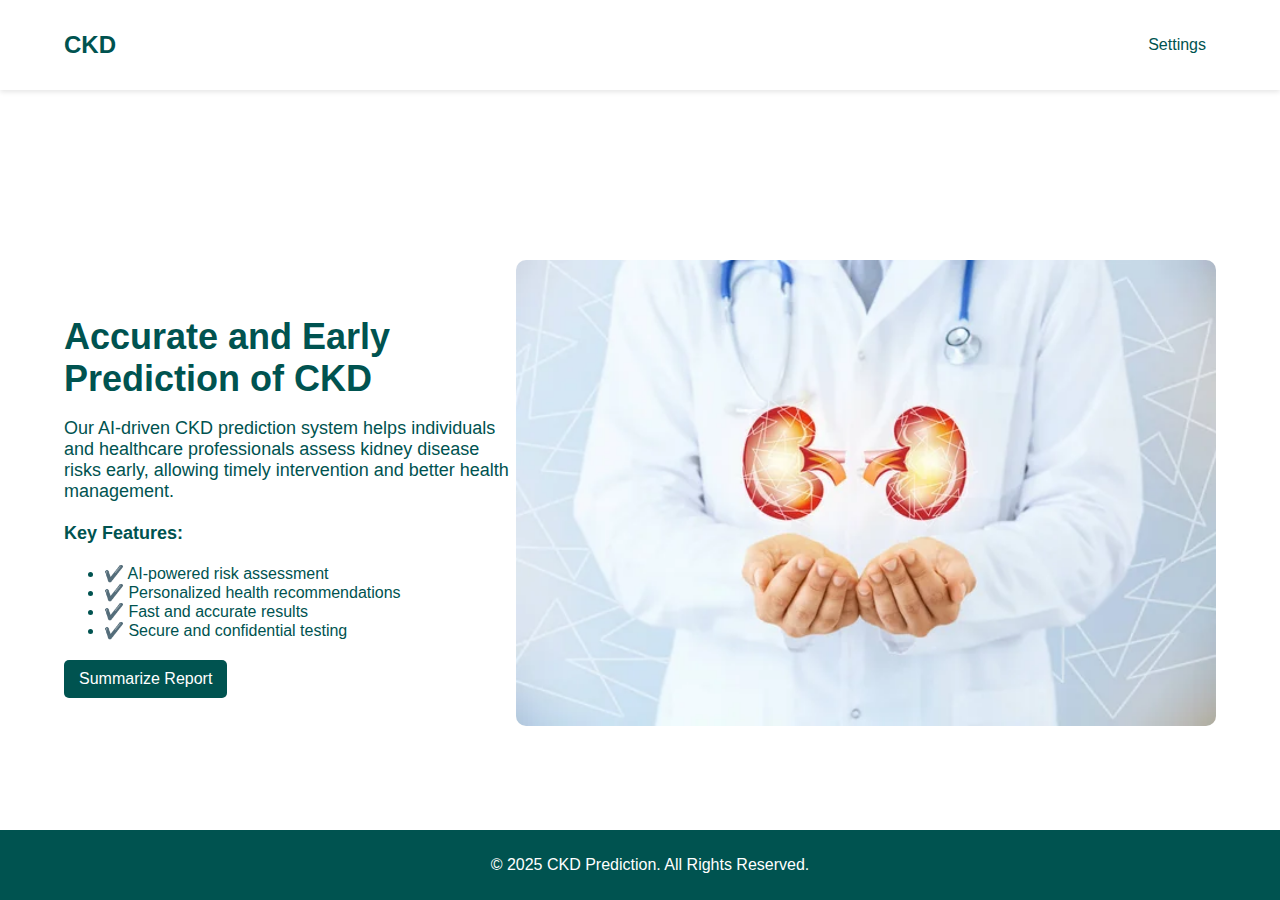
<file: web/Home/index.html>
<!DOCTYPE html>
<html lang="en">
<head>
    <meta charset="UTF-8">
    <meta name="viewport" content="width=device-width, initial-scale=1.0">
    <title>CKD Prediction</title>
    <link rel="stylesheet" href="style.css">
</head>
<body>
    <header>
        <div class="logo">CKD</div>
        <nav>
            <ul>
                <li><a href="#" class="settings-btn">Settings</a></li>
            </ul>
        </nav>
    </header>

    <main>
        <div class="content">
            <h1>Accurate and Early Prediction of CKD</h1>
            <p>
                Our AI-driven CKD prediction system helps individuals and healthcare professionals
                assess kidney disease risks early, allowing timely intervention and better health management.
                <br><br>
                <strong>Key Features:</strong>
                <ul>
                    <li>✔️ AI-powered risk assessment</li>
                    <li>✔️ Personalized health recommendations</li>
                    <li>✔️ Fast and accurate results</li>
                    <li>✔️ Secure and confidential testing</li>
                </ul>
            </p>
            <div class="search-bar">
                <a href="../Input/check.html">
                    <button class="check-ckd-btn">Summarize Report</button>
                </a>
            </div>
        </div>
        <div class="image-container">
            <img src="../ckd-image.jpg" alt="Medical Consultation">
        </div>
    </main>
    
    <div id="loading" style="display: none;" class="text-center mb-3">
        <div class="spinner-border" role="status">
            <span class="sr-only">Processing...</span>
        </div>
        <p>Processing medical report...</p>
    </div>

    
    <div class="text-center mb-3" id="download-section" style="display: none;">
        <button class="btn btn-secondary" onclick="downloadSummary()">
            📄 Download Summary
        </button>
    </div>


    <footer>
        <p>&copy; 2025 CKD Prediction. All Rights Reserved.</p>
    </footer>
    <script src="app.js"></script>
</body>

</html>
</html>
</html>
</file>
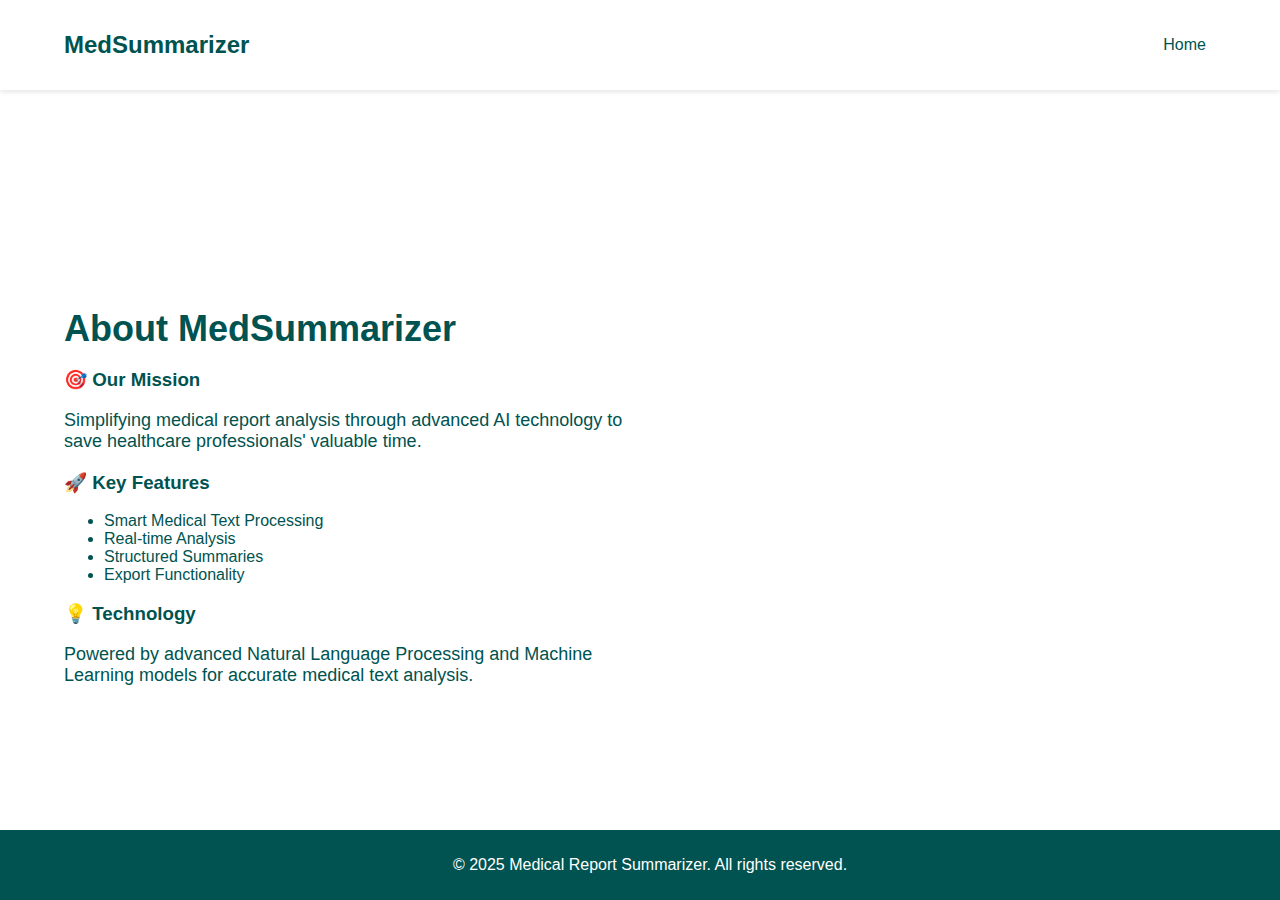
<file: web/about.html>
<!DOCTYPE html>
<html lang="en">
<head>
    <meta charset="UTF-8">
    <meta name="viewport" content="width=device-width, initial-scale=1.0">
    <title>About - Medical Report Summarizer</title>
    <link rel="stylesheet" href="style.css">
</head>
<body>
    <header>
        <div class="logo">MedSummarizer</div>
        <nav>
            <ul>
                <li><a href="index.html">Home</a></li>
            </ul>
        </nav>
    </header>

    <main>
        <div class="content about-content">
            <h1>About MedSummarizer</h1>
            <div class="about-cards">
                <div class="about-card">
                    <h3>🎯 Our Mission</h3>
                    <p>Simplifying medical report analysis through advanced AI technology to save healthcare professionals' valuable time.</p>
                </div>
                
                <div class="about-card">
                    <h3>🚀 Key Features</h3>
                    <ul>
                        <li>Smart Medical Text Processing</li>
                        <li>Real-time Analysis</li>
                        <li>Structured Summaries</li>
                        <li>Export Functionality</li>
                    </ul>
                </div>

                <div class="about-card">
                    <h3>💡 Technology</h3>
                    <p>Powered by advanced Natural Language Processing and Machine Learning models for accurate medical text analysis.</p>
                </div>
            </div>
        </div>
    </main>

    <footer>
        <p>&copy; 2025 Medical Report Summarizer. All rights reserved.</p>
    </footer>
</body>
</html>
</body>
</html>
</file>
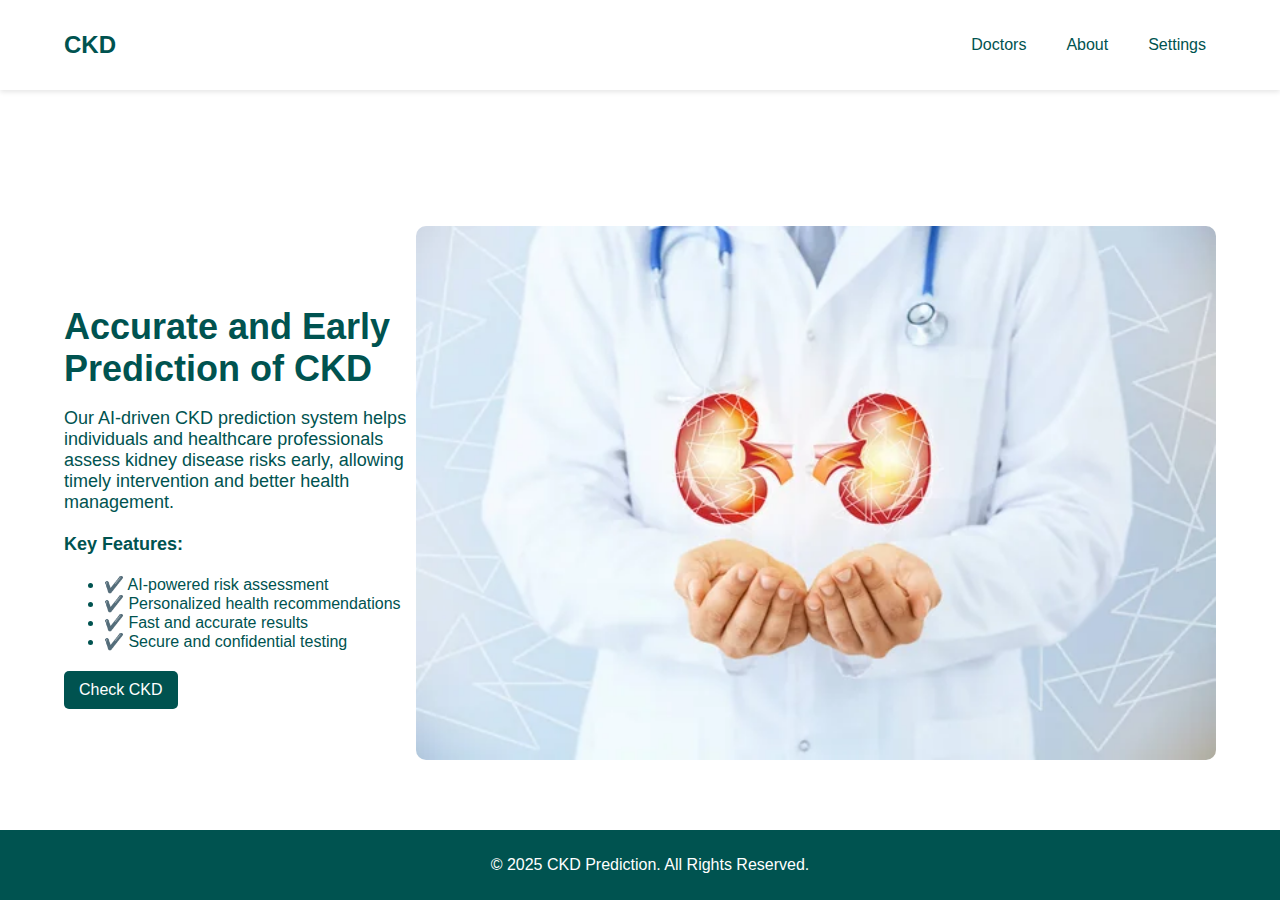
<file: Website/Home/home.html>
<!DOCTYPE html>
<html lang="en">
<head>
    <meta charset="UTF-8">
    <meta name="viewport" content="width=device-width, initial-scale=1.0">
    <title>CKD Prediction</title>
    <link rel="stylesheet" href="home.css">
</head>
<body>
    <header>
        <div class="logo">CKD</div>
        <nav>
            <ul>
                <li><a href="#" class="doc-btn">Doctors</a></li>
                <li><a href="#" class="about-btn">About</a></li>
                <li><a href="#" class="settings-btn">Settings</a></li>
            </ul>
        </nav>
    </header>

    <main>
        <div class="content">
            <h1>Accurate and Early Prediction of CKD</h1>
            <p>
                Our AI-driven CKD prediction system helps individuals and healthcare professionals
                assess kidney disease risks early, allowing timely intervention and better health management.
                <br><br>
                <strong>Key Features:</strong>
                <ul>
                    <li>✔️ AI-powered risk assessment</li>
                    <li>✔️ Personalized health recommendations</li>
                    <li>✔️ Fast and accurate results</li>
                    <li>✔️ Secure and confidential testing</li>
                </ul>
            </p>
            <div class="search-bar">
                <button class="check-ckd-btn" onclick="redirectToForm()">Check CKD</button>

            </div>
        </div>
        <div class="image-container">
            <img src="../ckd-image.jpg" alt="Medical Consultation">
        </div>
    </main>

    <footer>
        <p>&copy; 2025 CKD Prediction. All Rights Reserved.</p>
    </footer>
    <script src="home.js"></script>
</body>
</html>
</file>
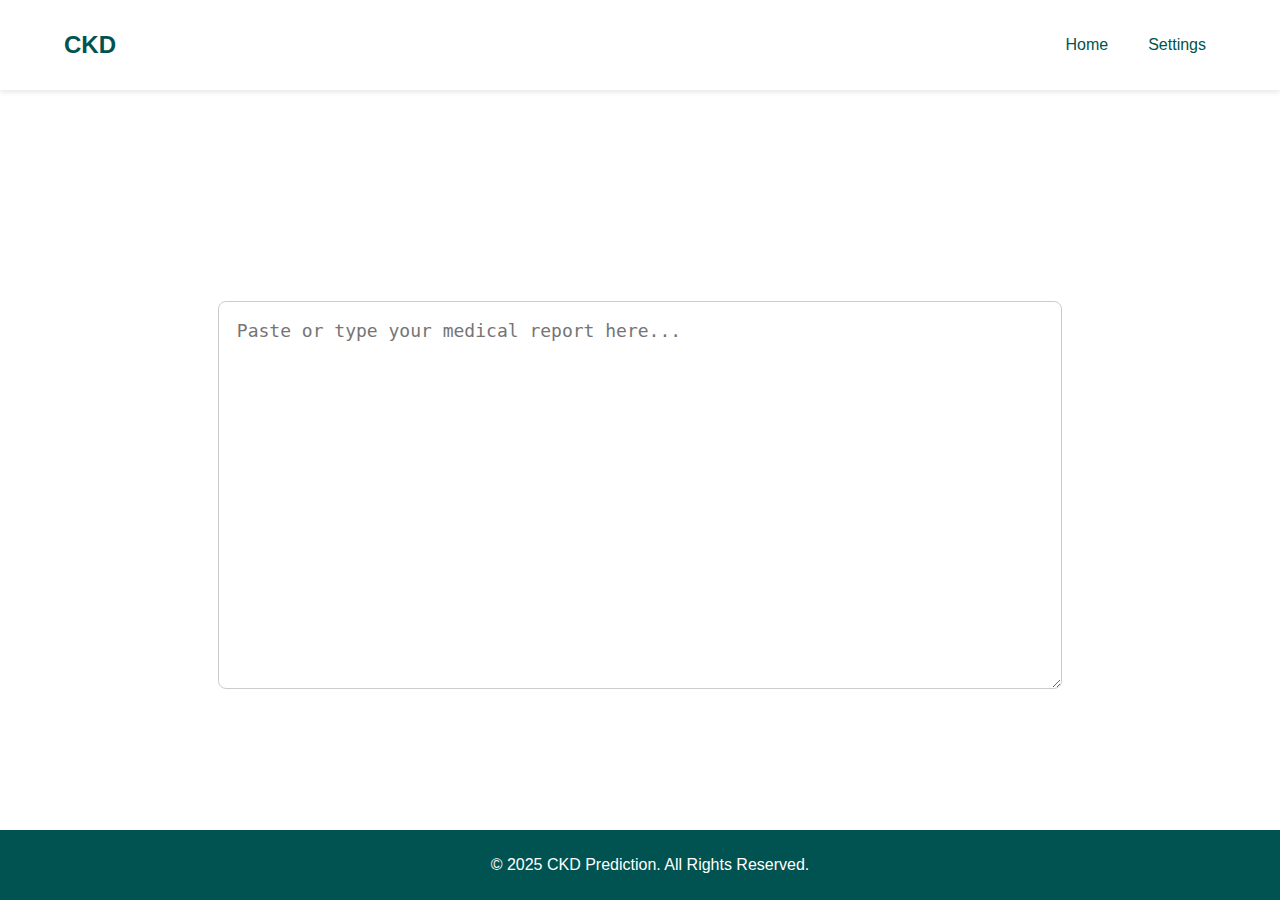
<file: Website/Input/check.html>
<!DOCTYPE html>
<html lang="en">
<head>
    <meta charset="UTF-8">
    <meta name="viewport" content="width=device-width, initial-scale=1.0">
    <title>CKD Prediction - Check</title>
    <link rel="stylesheet" href="input.css">
</head>
<body>
    <header>
        <div class="logo">CKD</div>
        <nav>
            <ul>
                <li><a href="../Home/home.html" class="home-btn">Home</a></li>
                <li><a href="#" class="settings-btn">Settings</a></li>
            </ul>
        </nav>
    </header>

    <main>
        <div class="input-section" style="width:100%; display:flex; justify-content:center; align-items:center; height:60vh;">
            <textarea placeholder="Paste or type your medical report here..." 
                style="width:70%; height:350px; padding:18px; font-size:18px; border-radius:8px; border:1px solid #ccc; resize:vertical;"></textarea>
        </div>
    </main>

    <footer>
        <p>&copy; 2025 CKD Prediction. All Rights Reserved.</p>
    </footer>
</body>
</html>
</html>
</file>
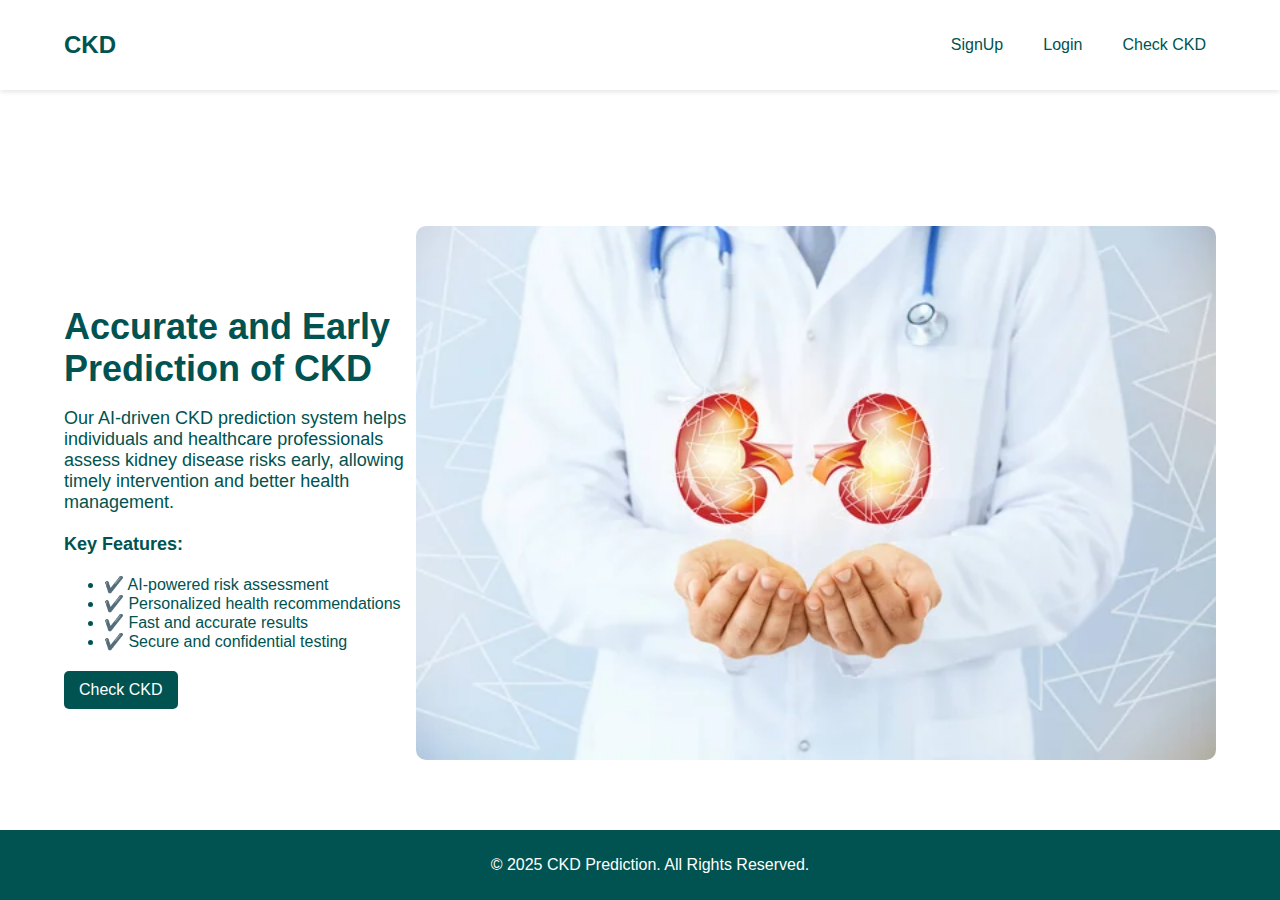
<file: Website/Landing/landing.html>
<!DOCTYPE html>
<html lang="en">
<head>
    <meta charset="UTF-8">
    <meta name="viewport" content="width=device-width, initial-scale=1.0">
    <title>CKD Prediction</title>
    <link rel="stylesheet" href="land.css">
</head>
<body>
    <header>
        <div class="logo">CKD</div>
        <nav>
            <ul>
                <li><a href="../SignUp/sign.html" class="sign-btn">SignUp</a></li>
                <li><a href="../Login/login.html" class="login-btn">Login</a></li>
                <li><a href="../Login/login.html">Check CKD</a></li>
            </ul>
        </nav>
    </header>

    <main>
        <div class="content">
            <h1>Accurate and Early Prediction of CKD</h1>
            <p>
                Our AI-driven CKD prediction system helps individuals and healthcare professionals
                assess kidney disease risks early, allowing timely intervention and better health management.
                <br><br>
                <strong>Key Features:</strong>
                <ul>
                    <li>✔️ AI-powered risk assessment</li>
                    <li>✔️ Personalized health recommendations</li>
                    <li>✔️ Fast and accurate results</li>
                    <li>✔️ Secure and confidential testing</li>
                </ul>
            </p>
            <div class="search-bar">
                <button class="check-ckd-btn" onclick="redirectToLogin()">Check CKD</button>

            </div>
        </div>
        <div class="image-container">
            <img src="../ckd-image.jpg" alt="Medical Consultation">
        </div>
    </main>

    <footer>
        <p>&copy; 2025 CKD Prediction. All Rights Reserved.</p>
    </footer>
    <script src="land.js"></script>
</body>
</html>
</file>
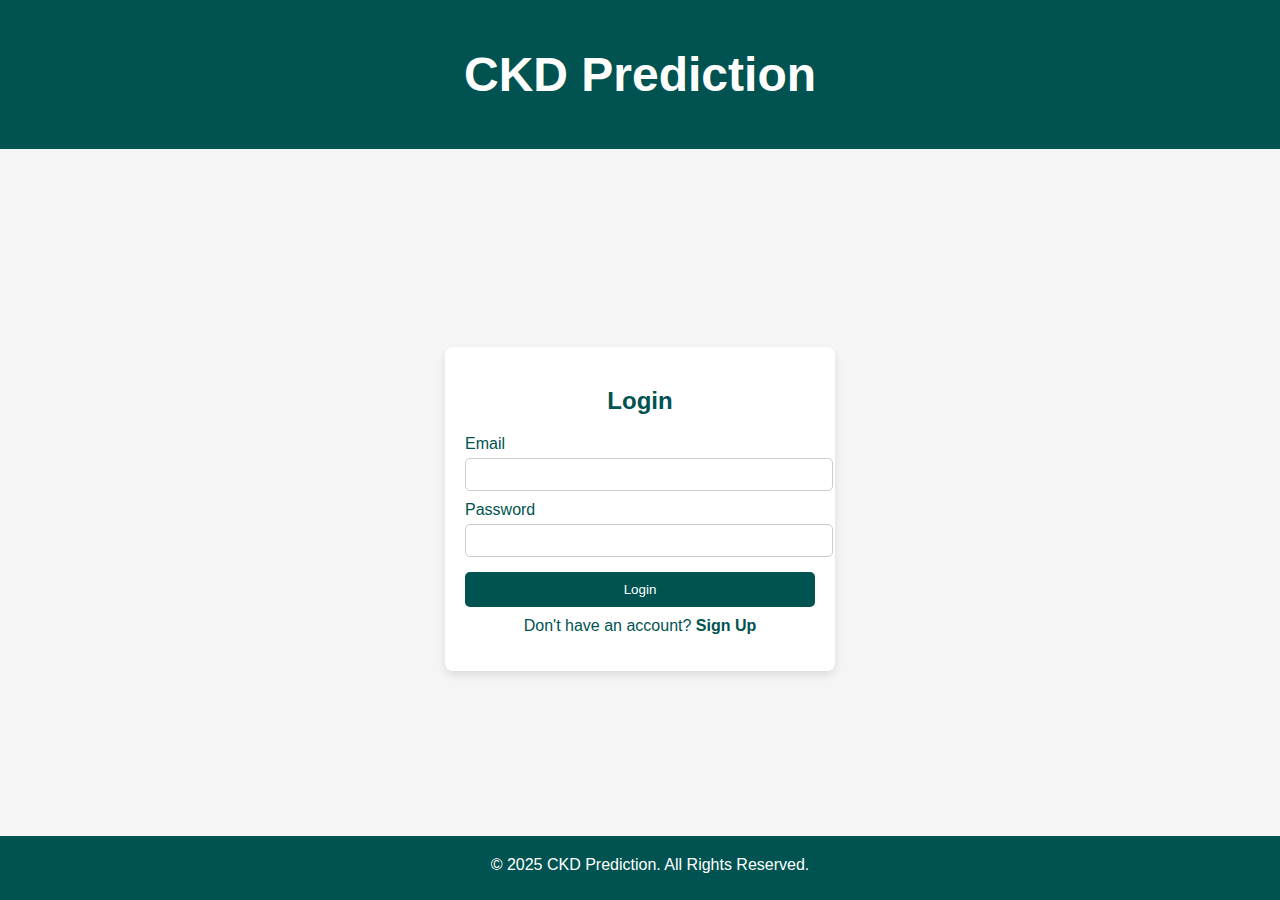
<file: Website/Login/login.html>
<!DOCTYPE html>
<html lang="en">
<head>
    <meta charset="UTF-8">
    <meta name="viewport" content="width=device-width, initial-scale=1.0">
    <title>Login | CKD Prediction</title>
    <link rel="stylesheet" href="login.css">
</head>
<body>

    <header>
        <h1>CKD Prediction</h1>
    </header>

    <div class="container">
        <div class="form-box">
            <h2>Login</h2>
            <form action="#" method="post">
                <label for="email">Email</label>
                <input type="email" id="email" name="email" required>

                <label for="password">Password</label>
                <input type="password" id="password" name="password" required>

                <button type="submit" class="btn" onclick="redirectToHome()">Login</button>
            </form>
            <p>Don't have an account? <a href="../SignUp/sign.html">Sign Up</a></p>
        </div>
    </div>

    <footer>
        <p>© 2025 CKD Prediction. All Rights Reserved.</p>
    </footer>
    <script src="login.js"></script>

</body>
</html>
</file>
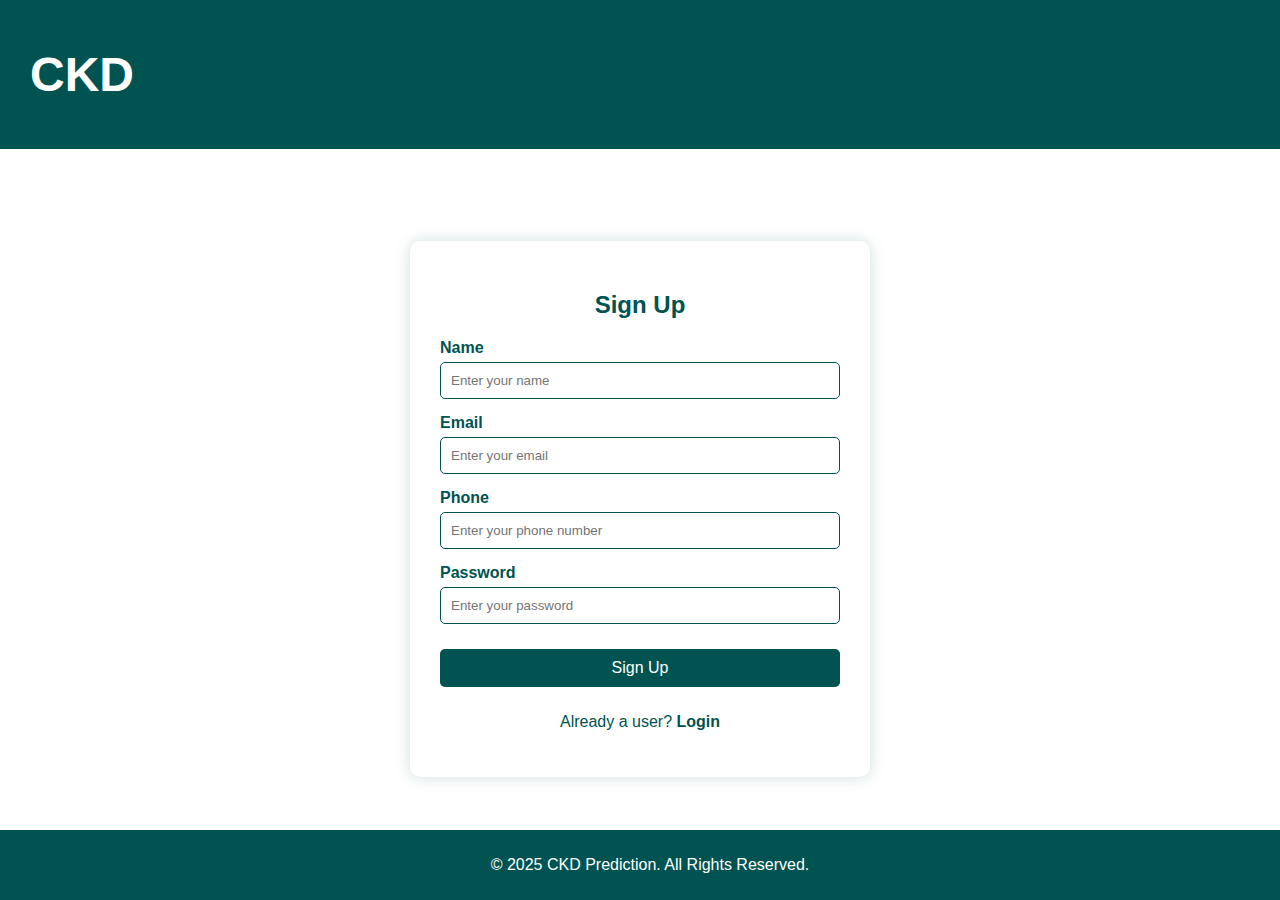
<file: Website/SignUp/sign.html>
<!DOCTYPE html>
<html lang="en">
<head>
    <meta charset="UTF-8">
    <meta name="viewport" content="width=device-width, initial-scale=1.0">
    <title>Sign Up - CKD Prediction</title>
    <link rel="stylesheet" href="sign.css">
</head>
<body>
    <header>
        <h1>CKD</h1>
    </header>

    <main class="signup-container">
        <div class="signup-box">
            <h2>Sign Up</h2>
            <form>
                <label for="name">Name</label>
                <input type="text" id="name" placeholder="Enter your name" required>

                <label for="email">Email</label>
                <input type="email" id="email" placeholder="Enter your email" required>

                <label for="phone">Phone</label>
                <input type="tel" id="phone" placeholder="Enter your phone number" required>

                <label for="password">Password</label>
                <input type="password" id="password" placeholder="Enter your password" required>

                <button type="submit" class="signup-btn" onclick="redirectToHome()">Sign Up</button>

            </form>

            <p>Already a user? <a href="../Login/login.html">Login</a></p>
        </div>
    </main>

    <footer>
        <p>© 2025 CKD Prediction. All Rights Reserved.</p>
    </footer>
    <script src="sign.js"></script>
</body>
</html>
</file>
<file: web/Home/style.css>
body {
    font-family: Arial, sans-serif;
    margin: 0;
    padding: 0;
    background-color: white;
    color: #005350;
    display: flex;
    flex-direction: column;
    min-height: 100vh;
}

header {
    display: flex;
    justify-content: space-between;
    align-items: center;
    padding: 20px 5%;
    background: white;
    box-shadow: 0 2px 5px rgba(0, 0, 0, 0.1);
}

.logo {
    font-size: 24px;
    font-weight: bold;
    color: #005350;
}

nav ul {
    list-style: none;
    display: flex;
    gap: 20px;
    padding: 0;
}

nav ul li {
    display: inline-block;
}

nav ul li a {
    text-decoration: none;
    color: #005350;
    font-size: 16px;
    padding: 10px;
    transition: background-color 0.3s ease, transform 0.2s ease, box-shadow 0.3s ease;
    border-radius: 5px;
}

nav ul li a:hover {
    background-color: #146c43; /* Slightly darker background */
    color: white;
    transform: translateY(-3px) scale(1.05); /* Uplifting effect */
    box-shadow: 0px 5px 15px rgba(0, 83, 80, 0.3); /* Shadow effect */
}

main {
    display: flex;
    justify-content: space-between;
    align-items: center;
    padding: 20px 5%;  
    flex: 1;
}

.content {
    max-width: 50%;
}

.content h1 {
    font-size: 36px;
    color: #005350;
    margin-bottom: 10px;
}

.content p {
    font-size: 18px;
    color: #005350;
    margin-bottom: 20px;
}

.search-bar input {
    flex: 1;
    padding: 10px;
    border: none;
    font-size: 16px;
}

.search-bar button {
    background: #005350;
    color: white;
    border: none;
    padding: 10px 15px;
    cursor: pointer;
}

.check-ckd-btn {
    background-color: #1a4d2e; /* Default button color */
    color: white;
    border: none;
    padding: 10px 20px;
    font-size: 16px;
    cursor: pointer;
    border-radius: 5px;
    transition: background-color 0.3s ease, transform 0.2s ease;
}

.check-ckd-btn:hover {
    background-color: #146c43; /* Darker shade on hover */
    transform: scale(1.05); /* Slightly enlarges the button */
}

.image-container img {
    width:700px;
    border-radius: 10px;
    transition: transform 0.5s ease-in-out;
}

.image-container img:hover {
    transform: scale(1.05);
}

footer {
    text-align: center;
    padding: 10px;
    background: #005350;
    color: white;
    position: fixed;
    bottom: 0;
    width: 100%;
}
</file>
<file: web/style.css>
body {
    font-family: Arial, sans-serif;
    margin: 0;
    padding: 0;
    background-color: white;
    color: #005350;
    display: flex;
    flex-direction: column;
    min-height: 100vh;
}

header {
    display: flex;
    justify-content: space-between;
    align-items: center;
    padding: 20px 5%;
    background: white;
    box-shadow: 0 2px 5px rgba(0, 0, 0, 0.1);
}

.logo {
    font-size: 24px;
    font-weight: bold;
    color: #005350;
}

nav ul {
    list-style: none;
    display: flex;
    gap: 20px;
    padding: 0;
}

nav ul li {
    display: inline-block;
}

nav ul li a {
    text-decoration: none;
    color: #005350;
    font-size: 16px;
    padding: 10px;
    transition: background-color 0.3s ease, transform 0.2s ease, box-shadow 0.3s ease;
    border-radius: 5px;
}

nav ul li a:hover {
    background-color: #146c43; /* Slightly darker background */
    color: white;
    transform: translateY(-3px) scale(1.05); /* Uplifting effect */
    box-shadow: 0px 5px 15px rgba(0, 83, 80, 0.3); /* Shadow effect */
}

main {
    display: flex;
    justify-content: space-between;
    align-items: center;
    padding: 20px 5%;  
    flex: 1;
}

.content {
    max-width: 50%;
}

.content h1 {
    font-size: 36px;
    color: #005350;
    margin-bottom: 10px;
}

.content p {
    font-size: 18px;
    color: #005350;
    margin-bottom: 20px;
}

.search-bar input {
    flex: 1;
    padding: 10px;
    border: none;
    font-size: 16px;
}

.search-bar button {
    background: #005350;
    color: white;
    border: none;
    padding: 10px 15px;
    cursor: pointer;
}

.check-ckd-btn {
    background-color: #1a4d2e; /* Default button color */
    color: white;
    border: none;
    padding: 10px 20px;
    font-size: 16px;
    cursor: pointer;
    border-radius: 5px;
    transition: background-color 0.3s ease, transform 0.2s ease;
}

.check-ckd-btn:hover {
    background-color: #146c43; /* Darker shade on hover */
    transform: scale(1.05); /* Slightly enlarges the button */
}

.image-container img {
    width:700px;
    border-radius: 10px;
    transition: transform 0.5s ease-in-out;
}

.image-container img:hover {
    transform: scale(1.05);
}

footer {
    text-align: center;
    padding: 10px;
    background: #005350;
    color: white;
    position: fixed;
    bottom: 0;
    width: 100%;
}
</file>
<file: Website/Home/home.css>
body {
    font-family: Arial, sans-serif;
    margin: 0;
    padding: 0;
    background-color: white;
    color: #005350;
    display: flex;
    flex-direction: column;
    min-height: 100vh;
}

header {
    display: flex;
    justify-content: space-between;
    align-items: center;
    padding: 20px 5%;
    background: white;
    box-shadow: 0 2px 5px rgba(0, 0, 0, 0.1);
}

.logo {
    font-size: 24px;
    font-weight: bold;
    color: #005350;
}

nav ul {
    list-style: none;
    display: flex;
    gap: 20px;
    padding: 0;
}

nav ul li {
    display: inline-block;
}

nav ul li a {
    text-decoration: none;
    color: #005350;
    font-size: 16px;
    padding: 10px;
    transition: background-color 0.3s ease, transform 0.2s ease, box-shadow 0.3s ease;
    border-radius: 5px;
}

nav ul li a:hover {
    background-color: #146c43; /* Slightly darker background */
    color: white;
    transform: translateY(-3px) scale(1.05); /* Uplifting effect */
    box-shadow: 0px 5px 15px rgba(0, 83, 80, 0.3); /* Shadow effect */
}

main {
    display: flex;
    justify-content: space-between;
    align-items: center;
    padding: 20px 5%;  
    flex: 1;
}

.content {
    max-width: 50%;
}

.content h1 {
    font-size: 36px;
    color: #005350;
    margin-bottom: 10px;
}

.content p {
    font-size: 18px;
    color: #005350;
    margin-bottom: 20px;
}

.search-bar input {
    flex: 1;
    padding: 10px;
    border: none;
    font-size: 16px;
}

.search-bar button {
    background: #005350;
    color: white;
    border: none;
    padding: 10px 15px;
    cursor: pointer;
}

.check-ckd-btn {
    background-color: #1a4d2e; /* Default button color */
    color: white;
    border: none;
    padding: 10px 20px;
    font-size: 16px;
    cursor: pointer;
    border-radius: 5px;
    transition: background-color 0.3s ease, transform 0.2s ease;
}

.check-ckd-btn:hover {
    background-color: #146c43; /* Darker shade on hover */
    transform: scale(1.05); /* Slightly enlarges the button */
}

.image-container img {
    width:800px;
    border-radius: 10px;
    transition: transform 0.5s ease-in-out;
}

.image-container img:hover {
    transform: scale(1.05);
}

footer {
    text-align: center;
    padding: 10px;
    background: #005350;
    color: white;
    position: fixed;
    bottom: 0;
    width: 100%;
}
</file>
<file: Website/Input/input.css>
body {
    font-family: Arial, sans-serif;
    margin: 0;
    padding: 0;
    background-color: white;
    color: #005350;
    display: flex;
    flex-direction: column;
    min-height: 100vh;
}

header {
    display: flex;
    justify-content: space-between;
    align-items: center;
    padding: 20px 5%;
    background: white;
    box-shadow: 0 2px 5px rgba(0, 0, 0, 0.1);
}

.logo {
    font-size: 24px;
    font-weight: bold;
    color: #005350;
}

nav ul {
    list-style: none;
    display: flex;
    gap: 20px;
    padding: 0;
}

nav ul li {
    display: inline-block;
}

nav ul li a {
    text-decoration: none;
    color: #005350;
    font-size: 16px;
    padding: 10px;
    transition: background-color 0.3s ease, transform 0.2s ease, box-shadow 0.3s ease;
    border-radius: 5px;
}

nav ul li a:hover {
    background-color: #146c43; /* Slightly darker background */
    color: white;
    transform: translateY(-3px) scale(1.05); /* Uplifting effect */
    box-shadow: 0px 5px 15px rgba(0, 83, 80, 0.3); /* Shadow effect */
}

main {
    display: flex;
    justify-content: space-between;
    align-items: center;
    padding: 20px 5%;  
    flex: 1;
}

.content {
    max-width: 50%;
}

.content h1 {
    font-size: 36px;
    color: #005350;
    margin-bottom: 10px;
}

.content p {
    font-size: 18px;
    color: #005350;
    margin-bottom: 20px;
}

.search-bar input {
    flex: 1;
    padding: 10px;
    border: none;
    font-size: 16px;
}

.search-bar button {
    background: #005350;
    color: white;
    border: none;
    padding: 10px 15px;
    cursor: pointer;
}

.check-ckd-btn {
    background-color: #1a4d2e; /* Default button color */
    color: white;
    border: none;
    padding: 10px 20px;
    font-size: 16px;
    cursor: pointer;
    border-radius: 5px;
    transition: background-color 0.3s ease, transform 0.2s ease;
}

.check-ckd-btn:hover {
    background-color: #146c43; /* Darker shade on hover */
    transform: scale(1.05); /* Slightly enlarges the button */
}

.image-container img {
    width:700px;
    border-radius: 10px;
    transition: transform 0.5s ease-in-out;
}

.image-container img:hover {
    transform: scale(1.05);
}

footer {
    text-align: center;
    padding: 10px;
    background: #005350;
    color: white;
    position: fixed;
    bottom: 0;
    width: 100%;
}
</file>
<file: Website/Landing/land.css>
body {
    font-family: Arial, sans-serif;
    margin: 0;
    padding: 0;
    background-color: white;
    color: #005350;
    display: flex;
    flex-direction: column;
    min-height: 100vh;
}

header {
    display: flex;
    justify-content: space-between;
    align-items: center;
    padding: 20px 5%;
    background: white;
    box-shadow: 0 2px 5px rgba(0, 0, 0, 0.1);
}

.logo {
    font-size: 24px;
    font-weight: bold;
    color: #005350;
}

nav ul {
    list-style: none;
    display: flex;
    gap: 20px;
    padding: 0;
}

nav ul li {
    display: inline-block;
}

nav ul li a {
    text-decoration: none;
    color: #005350;
    font-size: 16px;
    padding: 10px;
    transition: background-color 0.3s ease, transform 0.2s ease, box-shadow 0.3s ease;
    border-radius: 5px;
}

nav ul li a:hover {
    background-color: #146c43; /* Slightly darker background */
    color: white;
    transform: translateY(-3px) scale(1.05); /* Uplifting effect */
    box-shadow: 0px 5px 15px rgba(0, 83, 80, 0.3); /* Shadow effect */
}

main {
    display: flex;
    justify-content: space-between;
    align-items: center;
    padding: 20px 5%;  
    flex: 1;
}


.content {
    max-width: 50%;
}

.content h1 {
    font-size: 36px;
    color: #005350;
    margin-bottom: 10px;
}

.content p {
    font-size: 18px;
    color: #005350;
    margin-bottom: 20px;
}

.search-bar input {
    flex: 1;
    padding: 10px;
    border: none;
    font-size: 16px;
}

.search-bar button {
    background: #005350;
    color: white;
    border: none;
    padding: 10px 15px;
    cursor: pointer;
}

.check-ckd-btn {
    background-color: #1a4d2e; /* Default button color */
    color: white;
    border: none;
    padding: 10px 20px;
    font-size: 16px;
    cursor: pointer;
    border-radius: 5px;
    transition: background-color 0.3s ease, transform 0.2s ease;
}

.check-ckd-btn:hover {
    background-color: #146c43; /* Darker shade on hover */
    transform: scale(1.05); /* Slightly enlarges the button */
}

.image-container img {
    width:800px;
    border-radius: 10px;
    transition: transform 0.5s ease-in-out;
}

.image-container img:hover {
    transform: scale(1.05);
}

footer {
    text-align: center;
    padding: 10px;
    background: #005350;
    color: white;
    position: fixed;
    bottom: 0;
    width: 100%;
}
</file>
<file: Website/Login/login.css>
body {
    font-family: Arial, sans-serif;
    background-color: #f5f5f5;
    margin: 0;
    padding: 0;
    color: #005350;
}

header {
    background-color: #005350;
    color: white;
    text-align: center;
    padding: 15px;
    font-size: 24px;
}

.container {
    display: flex;
    justify-content: center;
    align-items: center;
    height: 80vh;
}

.form-box {
    background: white;
    padding: 20px;
    border-radius: 8px;
    box-shadow: 0 4px 8px rgba(0, 0, 0, 0.1);
    width: 350px;
    text-align: center;
}

h2 {
    margin-bottom: 20px;
}

label {
    display: block;
    text-align: left;
    margin: 10px 0 5px;
}

input {
    width: 100%;
    padding: 8px;
    border: 1px solid #ccc;
    border-radius: 5px;
}

.btn {
    background-color: #005350;
    color: white;
    border: none;
    padding: 10px;
    width: 100%;
    margin-top: 15px;
    cursor: pointer;
    border-radius: 5px;
}

.btn:hover {
    background-color: #003d3a;
}

p {
    margin-top: 10px;
}

a {
    color: #005350;
    text-decoration: none;
    font-weight: bold;
}

a:hover {
    text-decoration: underline;
}

footer {
    background-color: #005350;
    color: white;
    text-align: center;
    padding: 10px;
    position: fixed;
    bottom: 0;
    width: 100%;
}
</file>
<file: Website/SignUp/sign.css>
body {
    font-family: Arial, sans-serif;
    margin: 0;
    padding: 0;
    background-color: white;
    color: #005350;
}

header {
    background-color: #005350;
    color: white;
    padding: 15px 30px;
    font-size: 24px;
    font-weight: bold;
}

.signup-container {
    display: flex;
    justify-content: center;
    align-items: center;
    height: 80vh;
}

.signup-box {
    background: white;
    padding: 30px;
    border-radius: 10px;
    box-shadow: 0 0 15px rgba(0, 83, 80, 0.2);
    width: 400px;
    text-align: center;
}

.signup-box h2 {
    margin-bottom: 20px;
}

form {
    display: flex;
    flex-direction: column;
}

label {
    text-align: left;
    margin-bottom: 5px;
    font-weight: bold;
}

input {
    padding: 10px;
    margin-bottom: 15px;
    border: 1px solid #005350;
    border-radius: 5px;
}

button {
    padding: 10px;
    margin: 10px 0;
    border: none;
    border-radius: 5px;
    cursor: pointer;
    font-size: 16px;
}

.picture-btn {
    background-color: transparent;
    border: 2px solid #005350;
    color: #005350;
    transition: 0.3s;
}

.picture-btn:hover {
    background-color: #005350;
    color: white;
}

.signup-btn {
    background-color: #005350;
    color: white;
    transition: 0.3s;
}

.signup-btn:hover {
    opacity: 0.8;
}

a {
    color: #005350;
    font-weight: bold;
    text-decoration: none;
}

a:hover {
    text-decoration: underline;
}

footer {
    background-color: #005350;
    color: white;
    text-align: center;
    padding: 10px;
    position: fixed;
    bottom: 0;
    width: 100%;
}
</file>
